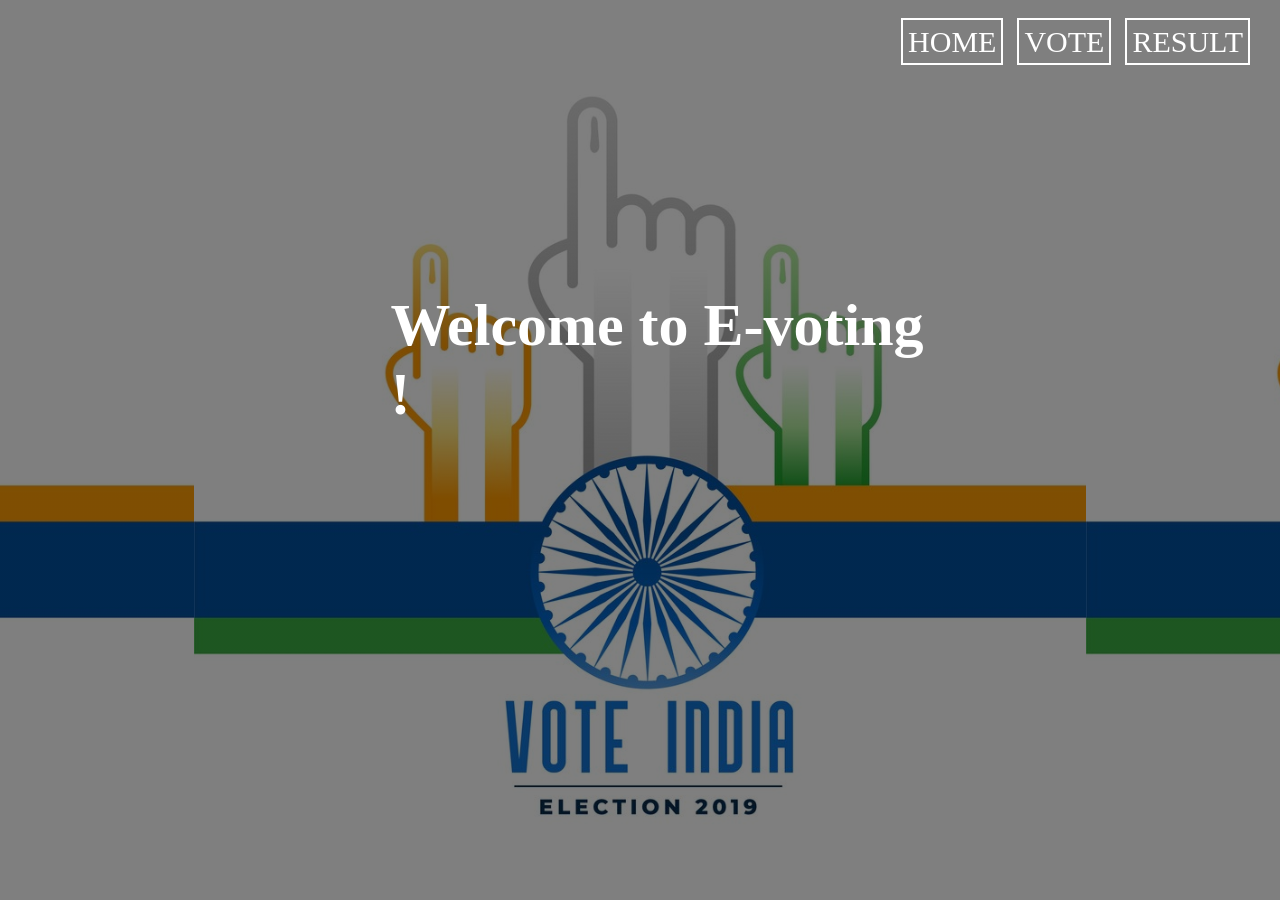
<file: E-voting-system-using-Blockchain Project/website/index.html>
<!DOCTYPE html>
<html lang="en">
<head>
    <meta charset="UTF-8">
    <meta name="viewport" content="width=device-width, initial-scale=1.0">
    <meta http-equiv="X-UA-Compatible" content="ie=edge">
    <title>Welcome to Vote Bank !</title>
    <link rel="stylesheet" type="text/css" href="css/style.css"> 
</head>
<body>
    <header>
        <div class="main">
        <ul>
            <li class="active"> <a href="C:/Users/somil/Desktop/website/index.html">HOME</a></li>
            <li> <a href="votes.html">VOTE</a></li>
            <li> <a href="C:/Users/somil/Desktop/website/admin.html">RESULT</a></li>
        </ul>
        </div>
        <div class="welcome"><h1>
            Welcome to E-voting  !
        </h1>
        </div>
    </header>
</body>
</html>
</file>
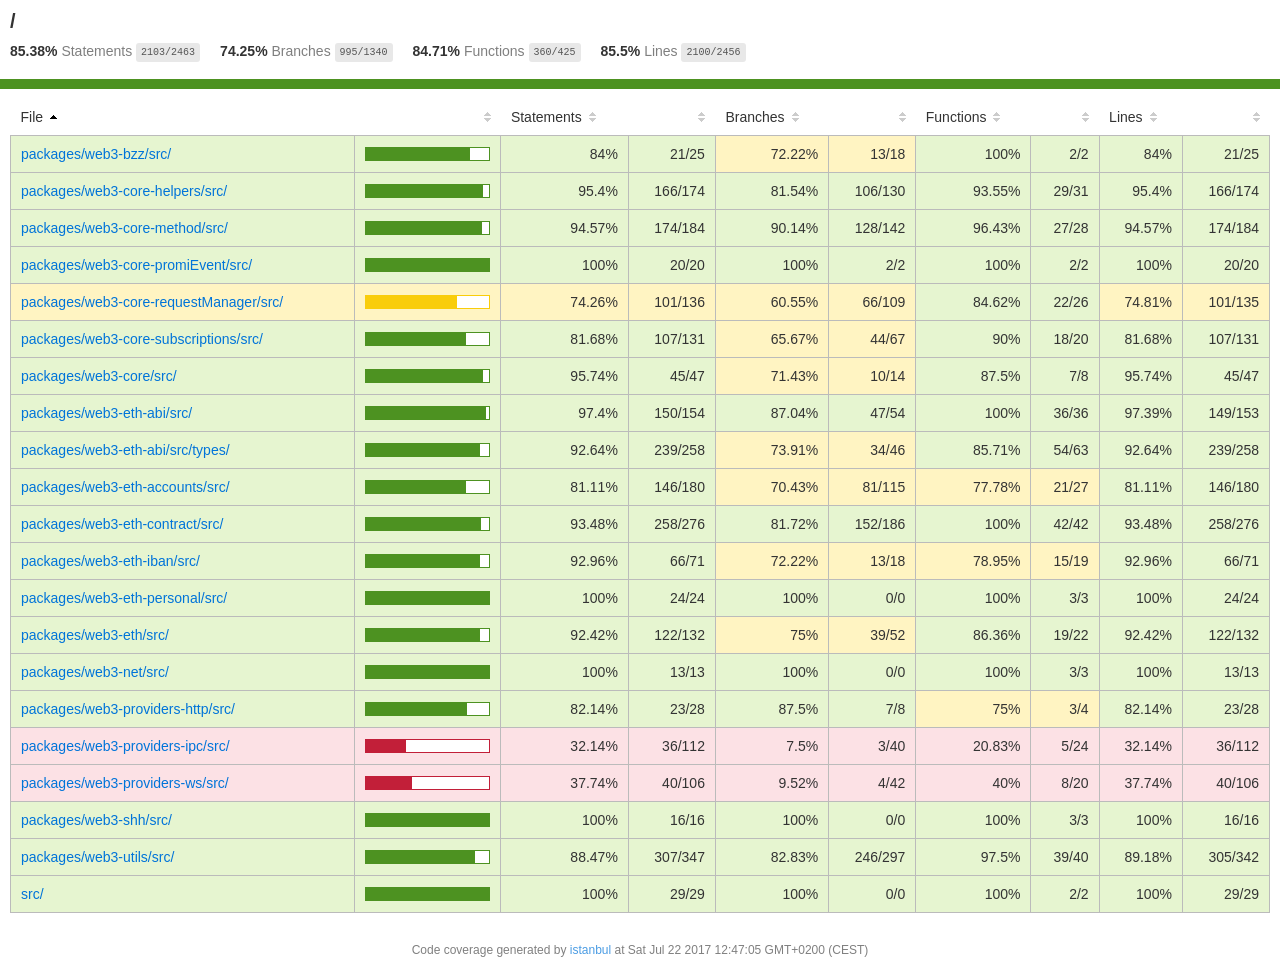
<file: E-voting-system-using-Blockchain Project/backend/node modules/web3/index.html>
<!doctype html>
<html lang="en">
<head>
    <title>Code coverage report for All files</title>
    <meta charset="utf-8" />
    <link rel="stylesheet" href="prettify.css" />
    <link rel="stylesheet" href="base.css" />
    <meta name="viewport" content="width=device-width, initial-scale=1">
    <style type='text/css'>
        .coverage-summary .sorter {
            background-image: url(sort-arrow-sprite.png);
        }
    </style>
</head>
<body>
<div class='wrapper'>
  <div class='pad1'>
    <h1>
      /
    </h1>
    <div class='clearfix'>
      <div class='fl pad1y space-right2'>
        <span class="strong">85.38% </span>
        <span class="quiet">Statements</span>
        <span class='fraction'>2103/2463</span>
      </div>
      <div class='fl pad1y space-right2'>
        <span class="strong">74.25% </span>
        <span class="quiet">Branches</span>
        <span class='fraction'>995/1340</span>
      </div>
      <div class='fl pad1y space-right2'>
        <span class="strong">84.71% </span>
        <span class="quiet">Functions</span>
        <span class='fraction'>360/425</span>
      </div>
      <div class='fl pad1y space-right2'>
        <span class="strong">85.5% </span>
        <span class="quiet">Lines</span>
        <span class='fraction'>2100/2456</span>
      </div>
    </div>
  </div>
  <div class='status-line high'></div>
<div class="pad1">
<table class="coverage-summary">
<thead>
<tr>
   <th data-col="file" data-fmt="html" data-html="true" class="file">File</th>
   <th data-col="pic" data-type="number" data-fmt="html" data-html="true" class="pic"></th>
   <th data-col="statements" data-type="number" data-fmt="pct" class="pct">Statements</th>
   <th data-col="statements_raw" data-type="number" data-fmt="html" class="abs"></th>
   <th data-col="branches" data-type="number" data-fmt="pct" class="pct">Branches</th>
   <th data-col="branches_raw" data-type="number" data-fmt="html" class="abs"></th>
   <th data-col="functions" data-type="number" data-fmt="pct" class="pct">Functions</th>
   <th data-col="functions_raw" data-type="number" data-fmt="html" class="abs"></th>
   <th data-col="lines" data-type="number" data-fmt="pct" class="pct">Lines</th>
   <th data-col="lines_raw" data-type="number" data-fmt="html" class="abs"></th>
</tr>
</thead>
<tbody><tr>
	<td class="file high" data-value="packages/web3-bzz/src/"><a href="packages/web3-bzz/src/index.html">packages/web3-bzz/src/</a></td>
	<td data-value="84" class="pic high"><div class="chart"><div class="cover-fill" style="width: 84%;"></div><div class="cover-empty" style="width:16%;"></div></div></td>
	<td data-value="84" class="pct high">84%</td>
	<td data-value="25" class="abs high">21/25</td>
	<td data-value="72.22" class="pct medium">72.22%</td>
	<td data-value="18" class="abs medium">13/18</td>
	<td data-value="100" class="pct high">100%</td>
	<td data-value="2" class="abs high">2/2</td>
	<td data-value="84" class="pct high">84%</td>
	<td data-value="25" class="abs high">21/25</td>
	</tr>

<tr>
	<td class="file high" data-value="packages/web3-core-helpers/src/"><a href="packages/web3-core-helpers/src/index.html">packages/web3-core-helpers/src/</a></td>
	<td data-value="95.4" class="pic high"><div class="chart"><div class="cover-fill" style="width: 95%;"></div><div class="cover-empty" style="width:5%;"></div></div></td>
	<td data-value="95.4" class="pct high">95.4%</td>
	<td data-value="174" class="abs high">166/174</td>
	<td data-value="81.54" class="pct high">81.54%</td>
	<td data-value="130" class="abs high">106/130</td>
	<td data-value="93.55" class="pct high">93.55%</td>
	<td data-value="31" class="abs high">29/31</td>
	<td data-value="95.4" class="pct high">95.4%</td>
	<td data-value="174" class="abs high">166/174</td>
	</tr>

<tr>
	<td class="file high" data-value="packages/web3-core-method/src/"><a href="packages/web3-core-method/src/index.html">packages/web3-core-method/src/</a></td>
	<td data-value="94.57" class="pic high"><div class="chart"><div class="cover-fill" style="width: 94%;"></div><div class="cover-empty" style="width:6%;"></div></div></td>
	<td data-value="94.57" class="pct high">94.57%</td>
	<td data-value="184" class="abs high">174/184</td>
	<td data-value="90.14" class="pct high">90.14%</td>
	<td data-value="142" class="abs high">128/142</td>
	<td data-value="96.43" class="pct high">96.43%</td>
	<td data-value="28" class="abs high">27/28</td>
	<td data-value="94.57" class="pct high">94.57%</td>
	<td data-value="184" class="abs high">174/184</td>
	</tr>

<tr>
	<td class="file high" data-value="packages/web3-core-promiEvent/src/"><a href="packages/web3-core-promiEvent/src/index.html">packages/web3-core-promiEvent/src/</a></td>
	<td data-value="100" class="pic high"><div class="chart"><div class="cover-fill cover-full" style="width: 100%;"></div><div class="cover-empty" style="width:0%;"></div></div></td>
	<td data-value="100" class="pct high">100%</td>
	<td data-value="20" class="abs high">20/20</td>
	<td data-value="100" class="pct high">100%</td>
	<td data-value="2" class="abs high">2/2</td>
	<td data-value="100" class="pct high">100%</td>
	<td data-value="2" class="abs high">2/2</td>
	<td data-value="100" class="pct high">100%</td>
	<td data-value="20" class="abs high">20/20</td>
	</tr>

<tr>
	<td class="file medium" data-value="packages/web3-core-requestManager/src/"><a href="packages/web3-core-requestManager/src/index.html">packages/web3-core-requestManager/src/</a></td>
	<td data-value="74.26" class="pic medium"><div class="chart"><div class="cover-fill" style="width: 74%;"></div><div class="cover-empty" style="width:26%;"></div></div></td>
	<td data-value="74.26" class="pct medium">74.26%</td>
	<td data-value="136" class="abs medium">101/136</td>
	<td data-value="60.55" class="pct medium">60.55%</td>
	<td data-value="109" class="abs medium">66/109</td>
	<td data-value="84.62" class="pct high">84.62%</td>
	<td data-value="26" class="abs high">22/26</td>
	<td data-value="74.81" class="pct medium">74.81%</td>
	<td data-value="135" class="abs medium">101/135</td>
	</tr>

<tr>
	<td class="file high" data-value="packages/web3-core-subscriptions/src/"><a href="packages/web3-core-subscriptions/src/index.html">packages/web3-core-subscriptions/src/</a></td>
	<td data-value="81.68" class="pic high"><div class="chart"><div class="cover-fill" style="width: 81%;"></div><div class="cover-empty" style="width:19%;"></div></div></td>
	<td data-value="81.68" class="pct high">81.68%</td>
	<td data-value="131" class="abs high">107/131</td>
	<td data-value="65.67" class="pct medium">65.67%</td>
	<td data-value="67" class="abs medium">44/67</td>
	<td data-value="90" class="pct high">90%</td>
	<td data-value="20" class="abs high">18/20</td>
	<td data-value="81.68" class="pct high">81.68%</td>
	<td data-value="131" class="abs high">107/131</td>
	</tr>

<tr>
	<td class="file high" data-value="packages/web3-core/src/"><a href="packages/web3-core/src/index.html">packages/web3-core/src/</a></td>
	<td data-value="95.74" class="pic high"><div class="chart"><div class="cover-fill" style="width: 95%;"></div><div class="cover-empty" style="width:5%;"></div></div></td>
	<td data-value="95.74" class="pct high">95.74%</td>
	<td data-value="47" class="abs high">45/47</td>
	<td data-value="71.43" class="pct medium">71.43%</td>
	<td data-value="14" class="abs medium">10/14</td>
	<td data-value="87.5" class="pct high">87.5%</td>
	<td data-value="8" class="abs high">7/8</td>
	<td data-value="95.74" class="pct high">95.74%</td>
	<td data-value="47" class="abs high">45/47</td>
	</tr>

<tr>
	<td class="file high" data-value="packages/web3-eth-abi/src/"><a href="packages/web3-eth-abi/src/index.html">packages/web3-eth-abi/src/</a></td>
	<td data-value="97.4" class="pic high"><div class="chart"><div class="cover-fill" style="width: 97%;"></div><div class="cover-empty" style="width:3%;"></div></div></td>
	<td data-value="97.4" class="pct high">97.4%</td>
	<td data-value="154" class="abs high">150/154</td>
	<td data-value="87.04" class="pct high">87.04%</td>
	<td data-value="54" class="abs high">47/54</td>
	<td data-value="100" class="pct high">100%</td>
	<td data-value="36" class="abs high">36/36</td>
	<td data-value="97.39" class="pct high">97.39%</td>
	<td data-value="153" class="abs high">149/153</td>
	</tr>

<tr>
	<td class="file high" data-value="packages/web3-eth-abi/src/types/"><a href="packages/web3-eth-abi/src/types/index.html">packages/web3-eth-abi/src/types/</a></td>
	<td data-value="92.64" class="pic high"><div class="chart"><div class="cover-fill" style="width: 92%;"></div><div class="cover-empty" style="width:8%;"></div></div></td>
	<td data-value="92.64" class="pct high">92.64%</td>
	<td data-value="258" class="abs high">239/258</td>
	<td data-value="73.91" class="pct medium">73.91%</td>
	<td data-value="46" class="abs medium">34/46</td>
	<td data-value="85.71" class="pct high">85.71%</td>
	<td data-value="63" class="abs high">54/63</td>
	<td data-value="92.64" class="pct high">92.64%</td>
	<td data-value="258" class="abs high">239/258</td>
	</tr>

<tr>
	<td class="file high" data-value="packages/web3-eth-accounts/src/"><a href="packages/web3-eth-accounts/src/index.html">packages/web3-eth-accounts/src/</a></td>
	<td data-value="81.11" class="pic high"><div class="chart"><div class="cover-fill" style="width: 81%;"></div><div class="cover-empty" style="width:19%;"></div></div></td>
	<td data-value="81.11" class="pct high">81.11%</td>
	<td data-value="180" class="abs high">146/180</td>
	<td data-value="70.43" class="pct medium">70.43%</td>
	<td data-value="115" class="abs medium">81/115</td>
	<td data-value="77.78" class="pct medium">77.78%</td>
	<td data-value="27" class="abs medium">21/27</td>
	<td data-value="81.11" class="pct high">81.11%</td>
	<td data-value="180" class="abs high">146/180</td>
	</tr>

<tr>
	<td class="file high" data-value="packages/web3-eth-contract/src/"><a href="packages/web3-eth-contract/src/index.html">packages/web3-eth-contract/src/</a></td>
	<td data-value="93.48" class="pic high"><div class="chart"><div class="cover-fill" style="width: 93%;"></div><div class="cover-empty" style="width:7%;"></div></div></td>
	<td data-value="93.48" class="pct high">93.48%</td>
	<td data-value="276" class="abs high">258/276</td>
	<td data-value="81.72" class="pct high">81.72%</td>
	<td data-value="186" class="abs high">152/186</td>
	<td data-value="100" class="pct high">100%</td>
	<td data-value="42" class="abs high">42/42</td>
	<td data-value="93.48" class="pct high">93.48%</td>
	<td data-value="276" class="abs high">258/276</td>
	</tr>

<tr>
	<td class="file high" data-value="packages/web3-eth-iban/src/"><a href="packages/web3-eth-iban/src/index.html">packages/web3-eth-iban/src/</a></td>
	<td data-value="92.96" class="pic high"><div class="chart"><div class="cover-fill" style="width: 92%;"></div><div class="cover-empty" style="width:8%;"></div></div></td>
	<td data-value="92.96" class="pct high">92.96%</td>
	<td data-value="71" class="abs high">66/71</td>
	<td data-value="72.22" class="pct medium">72.22%</td>
	<td data-value="18" class="abs medium">13/18</td>
	<td data-value="78.95" class="pct medium">78.95%</td>
	<td data-value="19" class="abs medium">15/19</td>
	<td data-value="92.96" class="pct high">92.96%</td>
	<td data-value="71" class="abs high">66/71</td>
	</tr>

<tr>
	<td class="file high" data-value="packages/web3-eth-personal/src/"><a href="packages/web3-eth-personal/src/index.html">packages/web3-eth-personal/src/</a></td>
	<td data-value="100" class="pic high"><div class="chart"><div class="cover-fill cover-full" style="width: 100%;"></div><div class="cover-empty" style="width:0%;"></div></div></td>
	<td data-value="100" class="pct high">100%</td>
	<td data-value="24" class="abs high">24/24</td>
	<td data-value="100" class="pct high">100%</td>
	<td data-value="0" class="abs high">0/0</td>
	<td data-value="100" class="pct high">100%</td>
	<td data-value="3" class="abs high">3/3</td>
	<td data-value="100" class="pct high">100%</td>
	<td data-value="24" class="abs high">24/24</td>
	</tr>

<tr>
	<td class="file high" data-value="packages/web3-eth/src/"><a href="packages/web3-eth/src/index.html">packages/web3-eth/src/</a></td>
	<td data-value="92.42" class="pic high"><div class="chart"><div class="cover-fill" style="width: 92%;"></div><div class="cover-empty" style="width:8%;"></div></div></td>
	<td data-value="92.42" class="pct high">92.42%</td>
	<td data-value="132" class="abs high">122/132</td>
	<td data-value="75" class="pct medium">75%</td>
	<td data-value="52" class="abs medium">39/52</td>
	<td data-value="86.36" class="pct high">86.36%</td>
	<td data-value="22" class="abs high">19/22</td>
	<td data-value="92.42" class="pct high">92.42%</td>
	<td data-value="132" class="abs high">122/132</td>
	</tr>

<tr>
	<td class="file high" data-value="packages/web3-net/src/"><a href="packages/web3-net/src/index.html">packages/web3-net/src/</a></td>
	<td data-value="100" class="pic high"><div class="chart"><div class="cover-fill cover-full" style="width: 100%;"></div><div class="cover-empty" style="width:0%;"></div></div></td>
	<td data-value="100" class="pct high">100%</td>
	<td data-value="13" class="abs high">13/13</td>
	<td data-value="100" class="pct high">100%</td>
	<td data-value="0" class="abs high">0/0</td>
	<td data-value="100" class="pct high">100%</td>
	<td data-value="3" class="abs high">3/3</td>
	<td data-value="100" class="pct high">100%</td>
	<td data-value="13" class="abs high">13/13</td>
	</tr>

<tr>
	<td class="file high" data-value="packages/web3-providers-http/src/"><a href="packages/web3-providers-http/src/index.html">packages/web3-providers-http/src/</a></td>
	<td data-value="82.14" class="pic high"><div class="chart"><div class="cover-fill" style="width: 82%;"></div><div class="cover-empty" style="width:18%;"></div></div></td>
	<td data-value="82.14" class="pct high">82.14%</td>
	<td data-value="28" class="abs high">23/28</td>
	<td data-value="87.5" class="pct high">87.5%</td>
	<td data-value="8" class="abs high">7/8</td>
	<td data-value="75" class="pct medium">75%</td>
	<td data-value="4" class="abs medium">3/4</td>
	<td data-value="82.14" class="pct high">82.14%</td>
	<td data-value="28" class="abs high">23/28</td>
	</tr>

<tr>
	<td class="file low" data-value="packages/web3-providers-ipc/src/"><a href="packages/web3-providers-ipc/src/index.html">packages/web3-providers-ipc/src/</a></td>
	<td data-value="32.14" class="pic low"><div class="chart"><div class="cover-fill" style="width: 32%;"></div><div class="cover-empty" style="width:68%;"></div></div></td>
	<td data-value="32.14" class="pct low">32.14%</td>
	<td data-value="112" class="abs low">36/112</td>
	<td data-value="7.5" class="pct low">7.5%</td>
	<td data-value="40" class="abs low">3/40</td>
	<td data-value="20.83" class="pct low">20.83%</td>
	<td data-value="24" class="abs low">5/24</td>
	<td data-value="32.14" class="pct low">32.14%</td>
	<td data-value="112" class="abs low">36/112</td>
	</tr>

<tr>
	<td class="file low" data-value="packages/web3-providers-ws/src/"><a href="packages/web3-providers-ws/src/index.html">packages/web3-providers-ws/src/</a></td>
	<td data-value="37.74" class="pic low"><div class="chart"><div class="cover-fill" style="width: 37%;"></div><div class="cover-empty" style="width:63%;"></div></div></td>
	<td data-value="37.74" class="pct low">37.74%</td>
	<td data-value="106" class="abs low">40/106</td>
	<td data-value="9.52" class="pct low">9.52%</td>
	<td data-value="42" class="abs low">4/42</td>
	<td data-value="40" class="pct low">40%</td>
	<td data-value="20" class="abs low">8/20</td>
	<td data-value="37.74" class="pct low">37.74%</td>
	<td data-value="106" class="abs low">40/106</td>
	</tr>

<tr>
	<td class="file high" data-value="packages/web3-shh/src/"><a href="packages/web3-shh/src/index.html">packages/web3-shh/src/</a></td>
	<td data-value="100" class="pic high"><div class="chart"><div class="cover-fill cover-full" style="width: 100%;"></div><div class="cover-empty" style="width:0%;"></div></div></td>
	<td data-value="100" class="pct high">100%</td>
	<td data-value="16" class="abs high">16/16</td>
	<td data-value="100" class="pct high">100%</td>
	<td data-value="0" class="abs high">0/0</td>
	<td data-value="100" class="pct high">100%</td>
	<td data-value="3" class="abs high">3/3</td>
	<td data-value="100" class="pct high">100%</td>
	<td data-value="16" class="abs high">16/16</td>
	</tr>

<tr>
	<td class="file high" data-value="packages/web3-utils/src/"><a href="packages/web3-utils/src/index.html">packages/web3-utils/src/</a></td>
	<td data-value="88.47" class="pic high"><div class="chart"><div class="cover-fill" style="width: 88%;"></div><div class="cover-empty" style="width:12%;"></div></div></td>
	<td data-value="88.47" class="pct high">88.47%</td>
	<td data-value="347" class="abs high">307/347</td>
	<td data-value="82.83" class="pct high">82.83%</td>
	<td data-value="297" class="abs high">246/297</td>
	<td data-value="97.5" class="pct high">97.5%</td>
	<td data-value="40" class="abs high">39/40</td>
	<td data-value="89.18" class="pct high">89.18%</td>
	<td data-value="342" class="abs high">305/342</td>
	</tr>

<tr>
	<td class="file high" data-value="src/"><a href="src/index.html">src/</a></td>
	<td data-value="100" class="pic high"><div class="chart"><div class="cover-fill cover-full" style="width: 100%;"></div><div class="cover-empty" style="width:0%;"></div></div></td>
	<td data-value="100" class="pct high">100%</td>
	<td data-value="29" class="abs high">29/29</td>
	<td data-value="100" class="pct high">100%</td>
	<td data-value="0" class="abs high">0/0</td>
	<td data-value="100" class="pct high">100%</td>
	<td data-value="2" class="abs high">2/2</td>
	<td data-value="100" class="pct high">100%</td>
	<td data-value="29" class="abs high">29/29</td>
	</tr>

</tbody>
</table>
</div><div class='push'></div><!-- for sticky footer -->
</div><!-- /wrapper -->
<div class='footer quiet pad2 space-top1 center small'>
  Code coverage
  generated by <a href="http://istanbul-js.org/" target="_blank">istanbul</a> at Sat Jul 22 2017 12:47:05 GMT+0200 (CEST)
</div>
</div>
<script src="prettify.js"></script>
<script>
window.onload = function () {
        if (typeof prettyPrint === 'function') {
            prettyPrint();
        }
};
</script>
<script src="sorter.js"></script>
</body>
</html>
</file>
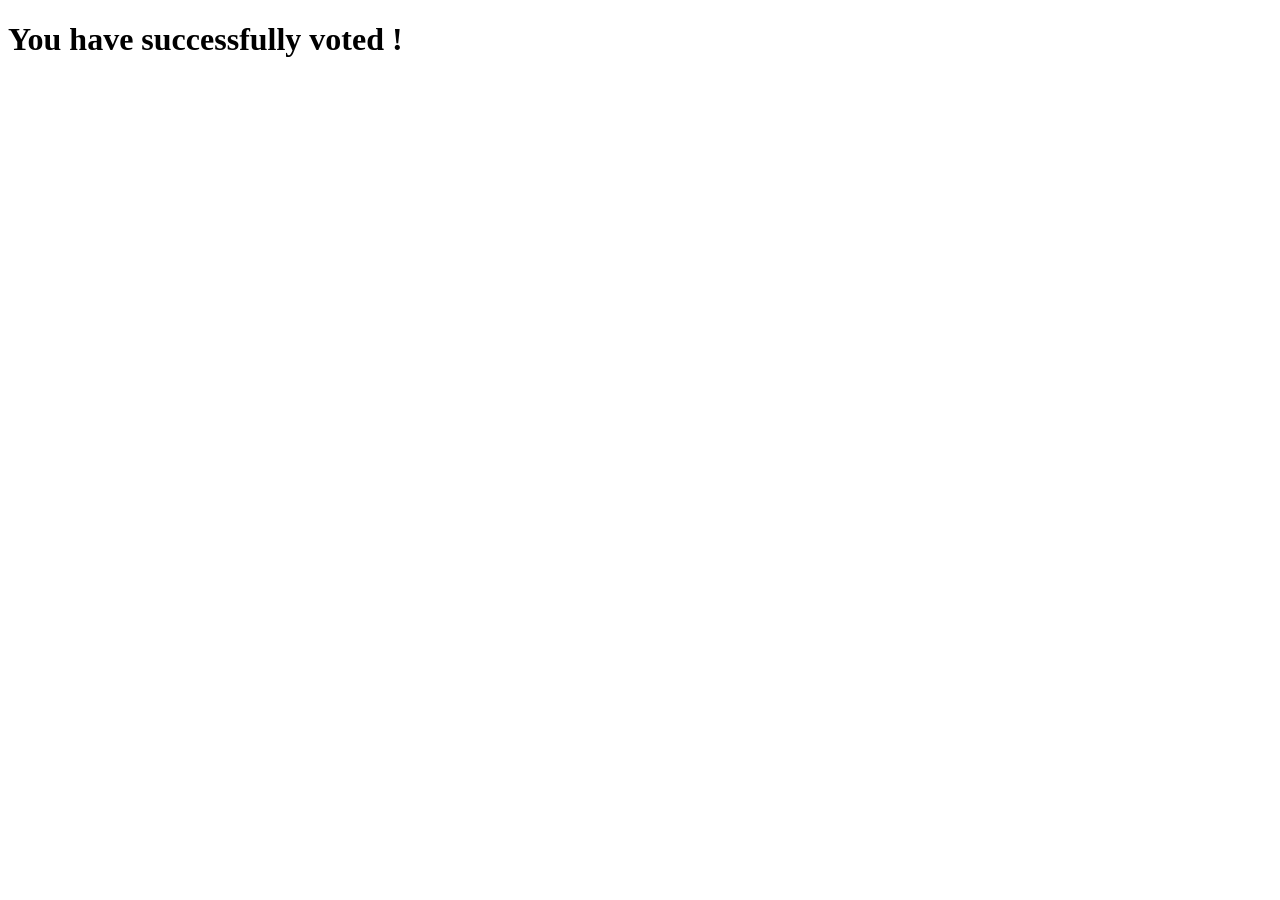
<file: E-voting-system-using-Blockchain Project/backend/success.html>
<!DOCTYPE html>
<html lang="en">
<head>
    <meta charset="UTF-8">
    <meta name="viewport" content="width=device-width, initial-scale=1.0">
    <meta http-equiv="refresh" content="2; url = C:\Users\somil\Desktop\website\index.html">
    <title>Congratulations</title>
</head>
<body>
    <h1> You have successfully voted !</h1>
    <br>
    <!--<a href="C:\Users\somil\corsetro\result.html"> Click here to view Result </a>
    -->
</body>
</html>
</file>
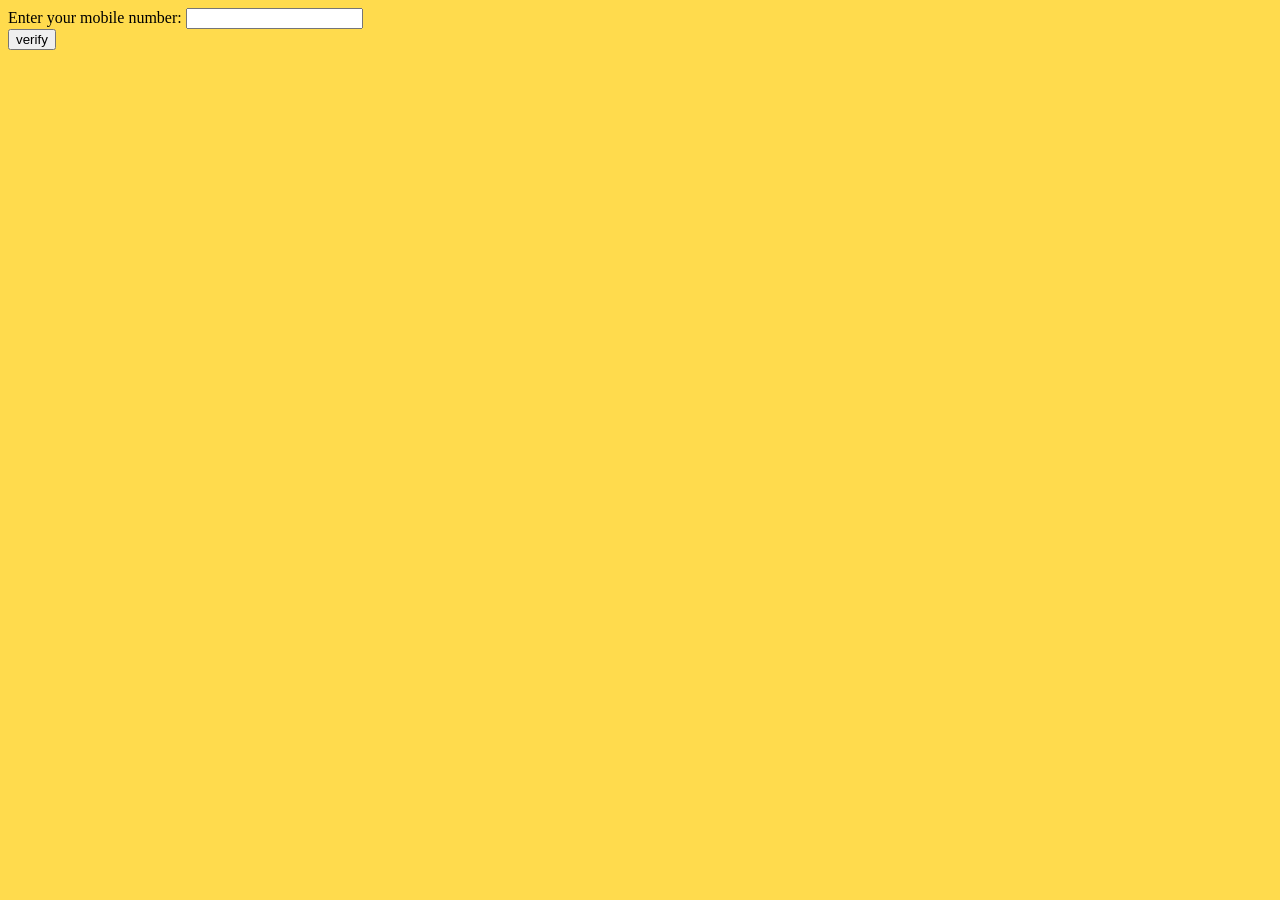
<file: E-voting-system-using-Blockchain Project/backend/votes.html>
<html>
<!--
<head><meta http-equiv="refresh" content="2;url=C:\Users\parsh\Desktop\votes.html"></head>
-->
<body bgcolor="#ffdb4d">
<form method="POST" action="http:\\localhost\minor1\vote.php">
Enter your mobile number: <input type=text name="t1"><br>
<input type=submit value="verify"><br>
</body>
</html>
</file>
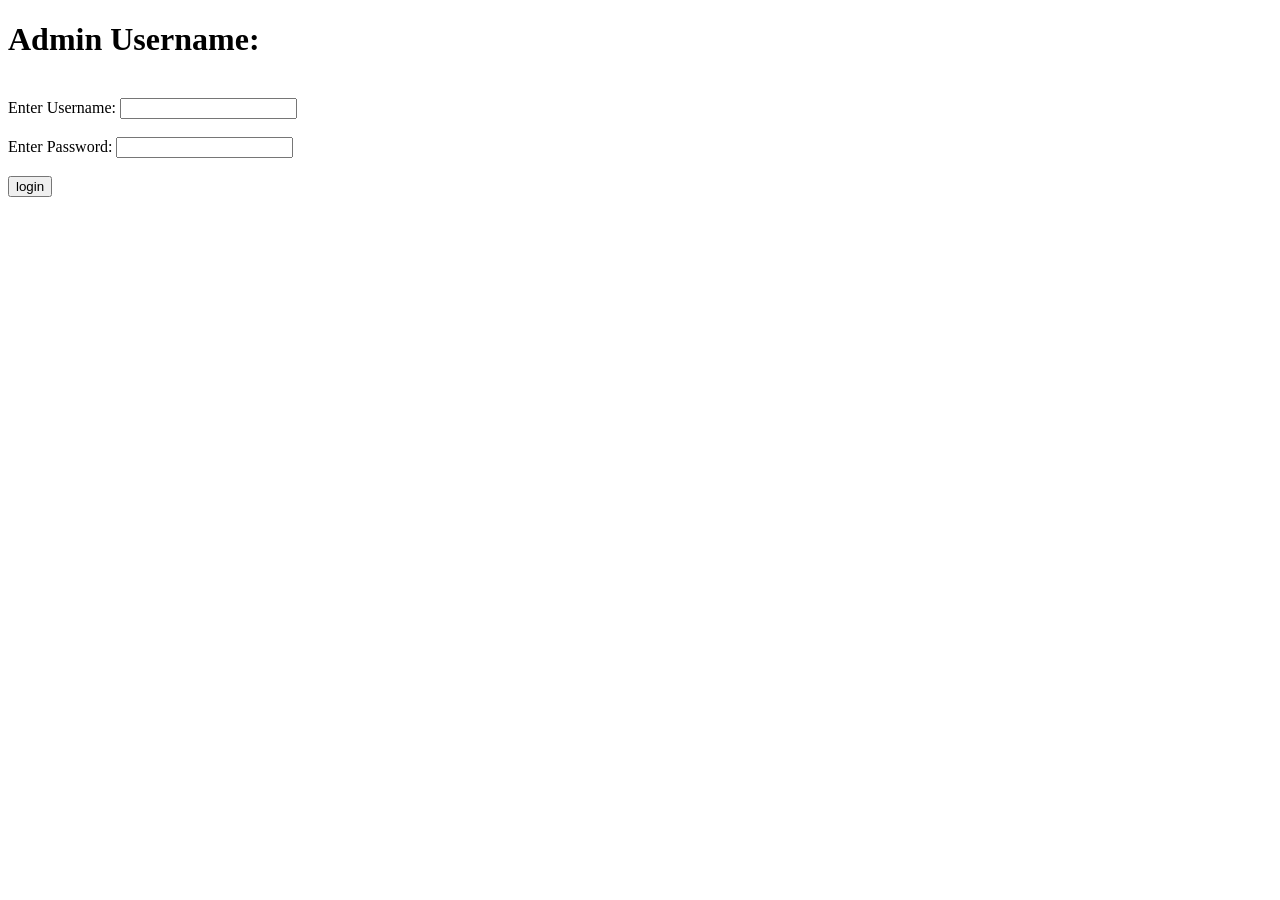
<file: E-voting-system-using-Blockchain Project/website/admin.html>
<!DOCTYPE html>
<html lang="en">
<head>
    <meta charset="UTF-8">
    <meta name="viewport" content="width=device-width, initial-scale=1.0">
    <meta http-equiv="X-UA-Compatible" content="ie=edge">
    <title>Admin Login</title>
    <script language='Javascript'>
        function verify()
        {
            if(document.admin.user.value=="test123" && document.admin.pass.value=="abc123")
            {
                console.log(ok);
                location.href="C:/Users/somil/corsetro/result.html";
            }
            else
            {
                alert("please enter correct username and password");
            }
        }
    </script>
</head>
<body>

    <h1> Admin Username: </h1> <br>
    
<form name="admin">
    Enter Username: <input name="user" type="text"/><br><br>
    Enter Password: <input name="pass" type ="password"/><br><br>
    <input type="submit" value="login" onClick="verify()">
</form>
</body>
</html>
</file>
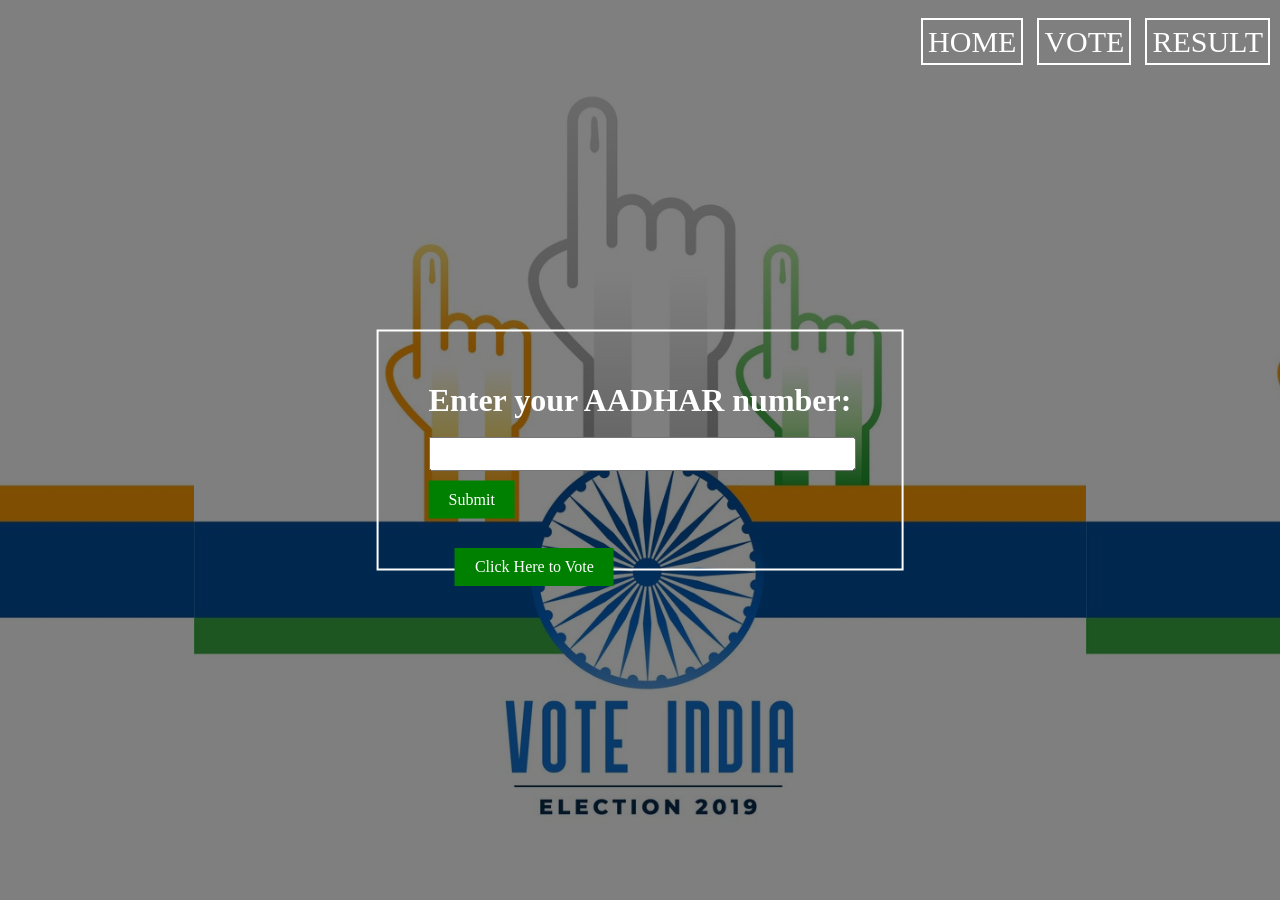
<file: E-voting-system-using-Blockchain Project/website/votes.html>
<!DOCTYPE html>
<html lang="en">
<head>
    <meta charset="UTF-8">
    <meta name="viewport" content="width=device-width, initial-scale=1.0">
    <meta http-equiv="X-UA-Compatible" content="ie=edge">
    <title>Verification</title>
    <link rel="stylesheet" type="text/css" href="css/votesverify.css">
</head>
<body>
    <header>
            <div class="main">
                    <ul>
                        <li class="active"> <a href="C:/Users/somil/Desktop/website/index.html">HOME</a></li>
                        <li> <a href="votes.html">VOTE</a></li>
                        <li> <a href="admin.html">RESULT</a></li>
                    </ul>
                    </div>
        <form method="POST" action="http:\\localhost:8080\minor1\vote.php"><div class="form">
               <h1> Enter your AADHAR number:</h1><br><input type="text" name="t1"> </input>
               <button>
                  
                Submit

               </button>


            </div>
        </form>
        <button id="b1" onclick="window.location.href ='C:/Users/somil/corsetro/index.html'; ">Click Here to Vote</button>
     
      

    </header>
    
</body>
</html>
</file>
<file: E-voting-system-using-Blockchain Project/website/css/style.css>
*{
    margin:0;
    padding:0;
    font-family: Century Gothic ;

}
header
{
    background-image:linear-gradient(rgba(0,0,0,0.5),rgba(0,0,0,0.5)), url(../1.jpg);
    height:100vh;
    background-size:contain ;
    background-position: center;

}
ul
{
    float:right;
    list-style-type: none;
    margin-top:25px;

}
ul li{
    display: inline-block;
    margin-right: 10px; 

}
ul li a
{
    text-decoration: none;
    color: white;
    padding: 5px;
    border: 2px solid white;
    transition:0.6s ease;
    font-size:30px;



}

ul li a:hover{
    background-color: white;
    color:black;



}
.welcome
{
    position: absolute ;
    top:40%;
    left:52%;
    right:5%;
    color:white;
    font-size: 30px;
    transform:translate(-50%,-50%);
}
.main
{
    max-width:1200px;
    margin:auto;
    margin-right: 20px;
}
</file>
<file: E-voting-system-using-Blockchain Project/backend/node modules/web3/prettify.css>
.pln{color:#000}@media screen{.str{color:#080}.kwd{color:#008}.com{color:#800}.typ{color:#606}.lit{color:#066}.pun,.opn,.clo{color:#660}.tag{color:#008}.atn{color:#606}.atv{color:#080}.dec,.var{color:#606}.fun{color:red}}@media print,projection{.str{color:#060}.kwd{color:#006;font-weight:bold}.com{color:#600;font-style:italic}.typ{color:#404;font-weight:bold}.lit{color:#044}.pun,.opn,.clo{color:#440}.tag{color:#006;font-weight:bold}.atn{color:#404}.atv{color:#060}}pre.prettyprint{padding:2px;border:1px solid #888}ol.linenums{margin-top:0;margin-bottom:0}li.L0,li.L1,li.L2,li.L3,li.L5,li.L6,li.L7,li.L8{list-style-type:none}li.L1,li.L3,li.L5,li.L7,li.L9{background:#eee}
</file>
<file: E-voting-system-using-Blockchain Project/backend/node modules/web3/base.css>
body, html {
  margin:0; padding: 0;
  height: 100%;
}
body {
    font-family: Helvetica Neue, Helvetica, Arial;
    font-size: 14px;
    color:#333;
}
.small { font-size: 12px; }
*, *:after, *:before {
  -webkit-box-sizing:border-box;
     -moz-box-sizing:border-box;
          box-sizing:border-box;
  }
h1 { font-size: 20px; margin: 0;}
h2 { font-size: 14px; }
pre {
    font: 12px/1.4 Consolas, "Liberation Mono", Menlo, Courier, monospace;
    margin: 0;
    padding: 0;
    -moz-tab-size: 2;
    -o-tab-size:  2;
    tab-size: 2;
}
a { color:#0074D9; text-decoration:none; }
a:hover { text-decoration:underline; }
.strong { font-weight: bold; }
.space-top1 { padding: 10px 0 0 0; }
.pad2y { padding: 20px 0; }
.pad1y { padding: 10px 0; }
.pad2x { padding: 0 20px; }
.pad2 { padding: 20px; }
.pad1 { padding: 10px; }
.space-left2 { padding-left:55px; }
.space-right2 { padding-right:20px; }
.center { text-align:center; }
.clearfix { display:block; }
.clearfix:after {
  content:'';
  display:block;
  height:0;
  clear:both;
  visibility:hidden;
  }
.fl { float: left; }
@media only screen and (max-width:640px) {
  .col3 { width:100%; max-width:100%; }
  .hide-mobile { display:none!important; }
}

.quiet {
  color: #7f7f7f;
  color: rgba(0,0,0,0.5);
}
.quiet a { opacity: 0.7; }

.fraction {
  font-family: Consolas, 'Liberation Mono', Menlo, Courier, monospace;
  font-size: 10px;
  color: #555;
  background: #E8E8E8;
  padding: 4px 5px;
  border-radius: 3px;
  vertical-align: middle;
}

div.path a:link, div.path a:visited { color: #333; }
table.coverage {
  border-collapse: collapse;
  margin: 10px 0 0 0;
  padding: 0;
}

table.coverage td {
  margin: 0;
  padding: 0;
  vertical-align: top;
}
table.coverage td.line-count {
    text-align: right;
    padding: 0 5px 0 20px;
}
table.coverage td.line-coverage {
    text-align: right;
    padding-right: 10px;
    min-width:20px;
}

table.coverage td span.cline-any {
    display: inline-block;
    padding: 0 5px;
    width: 100%;
}
.missing-if-branch {
    display: inline-block;
    margin-right: 5px;
    border-radius: 3px;
    position: relative;
    padding: 0 4px;
    background: #333;
    color: yellow;
}

.skip-if-branch {
    display: none;
    margin-right: 10px;
    position: relative;
    padding: 0 4px;
    background: #ccc;
    color: white;
}
.missing-if-branch .typ, .skip-if-branch .typ {
    color: inherit !important;
}
.coverage-summary {
  border-collapse: collapse;
  width: 100%;
}
.coverage-summary tr { border-bottom: 1px solid #bbb; }
.keyline-all { border: 1px solid #ddd; }
.coverage-summary td, .coverage-summary th { padding: 10px; }
.coverage-summary tbody { border: 1px solid #bbb; }
.coverage-summary td { border-right: 1px solid #bbb; }
.coverage-summary td:last-child { border-right: none; }
.coverage-summary th {
  text-align: left;
  font-weight: normal;
  white-space: nowrap;
}
.coverage-summary th.file { border-right: none !important; }
.coverage-summary th.pct { }
.coverage-summary th.pic,
.coverage-summary th.abs,
.coverage-summary td.pct,
.coverage-summary td.abs { text-align: right; }
.coverage-summary td.file { white-space: nowrap;  }
.coverage-summary td.pic { min-width: 120px !important;  }
.coverage-summary tfoot td { }

.coverage-summary .sorter {
    height: 10px;
    width: 7px;
    display: inline-block;
    margin-left: 0.5em;
    background: url(sort-arrow-sprite.png) no-repeat scroll 0 0 transparent;
}
.coverage-summary .sorted .sorter {
    background-position: 0 -20px;
}
.coverage-summary .sorted-desc .sorter {
    background-position: 0 -10px;
}
.status-line {  height: 10px; }
/* dark red */
.red.solid, .status-line.low, .low .cover-fill { background:#C21F39 }
.low .chart { border:1px solid #C21F39 }
/* medium red */
.cstat-no, .fstat-no, .cbranch-no, .cbranch-no { background:#F6C6CE }
/* light red */
.low, .cline-no { background:#FCE1E5 }
/* light green */
.high, .cline-yes { background:rgb(230,245,208) }
/* medium green */
.cstat-yes { background:rgb(161,215,106) }
/* dark green */
.status-line.high, .high .cover-fill { background:rgb(77,146,33) }
.high .chart { border:1px solid rgb(77,146,33) }
/* dark yellow (gold) */
.medium .chart { border:1px solid #f9cd0b; }
.status-line.medium, .medium .cover-fill { background: #f9cd0b; }
/* light yellow */
.medium { background: #fff4c2; }
/* light gray */
span.cline-neutral { background: #eaeaea; }

.cbranch-no { background:  yellow !important; color: #111; }

.cstat-skip { background: #ddd; color: #111; }
.fstat-skip { background: #ddd; color: #111 !important; }
.cbranch-skip { background: #ddd !important; color: #111; }


.cover-fill, .cover-empty {
  display:inline-block;
  height: 12px;
}
.chart {
  line-height: 0;
}
.cover-empty {
    background: white;
}
.cover-full {
    border-right: none !important;
}
pre.prettyprint {
    border: none !important;
    padding: 0 !important;
    margin: 0 !important;
}
.com { color: #999 !important; }
.ignore-none { color: #999; font-weight: normal; }

.wrapper {
  min-height: 100%;
  height: auto !important;
  height: 100%;
  margin: 0 auto -48px;
}
.footer, .push {
  height: 48px;
}
</file>
<file: E-voting-system-using-Blockchain Project/website/css/votesverify.css>
*
{
    padding: 0;
    margin: 0;
    font-family: Century Gothic;
}

header
{
    background-image:linear-gradient(rgba(0,0,0,0.5),rgba(0,0,0,0.5)), url(../1.jpg);
    height:100vh;
    background-size:contain ;
    background-position: center;
}
.form
{
    position:absolute;
    top:50%;
    left:50%;
    transform: translate(-50%,-50%);
    color:white;
    display: inline-block;
    border: 2px solid white;
    padding:50px 50px;
}
ul
{
    float:right;
    list-style-type: none;
    margin-top:25px;

}
ul li{
    display: inline-block;
    margin-right: 10px; 

}
ul li a
{
    text-decoration: none;
    color: white;
    padding: 5px;
    border: 2px solid white;
    transition:0.6s ease;
    font-size:30px;



}

ul li a:hover{
    background-color: white;
    color:black;



}

.form input
{
    width:100%;
    margin-bottom:10px;
    height:30px;
}
.form a
{
    color:white;
    font-family: Century Gothic;
    font-size: 20px;
    size:20px;
}
.form button
{
    background-color:green; /* Green */
  border: none;
  color: white;
  padding: 10px 20px;
  text-align: center;
  text-decoration: none;
  display: inline-block;
  font-size: 16px;

}
#b1
{
background-color:green; /* Green */
  border: none;
  position:absolute;
    top:63%;
    left:41.75%;
    transform: translate(-50%,-50%);
  color: white;
  padding: 10px 20px;
  text-align: center;
  text-decoration: none;
  display: inline-block;
  font-size: 16px;
}
</file>
